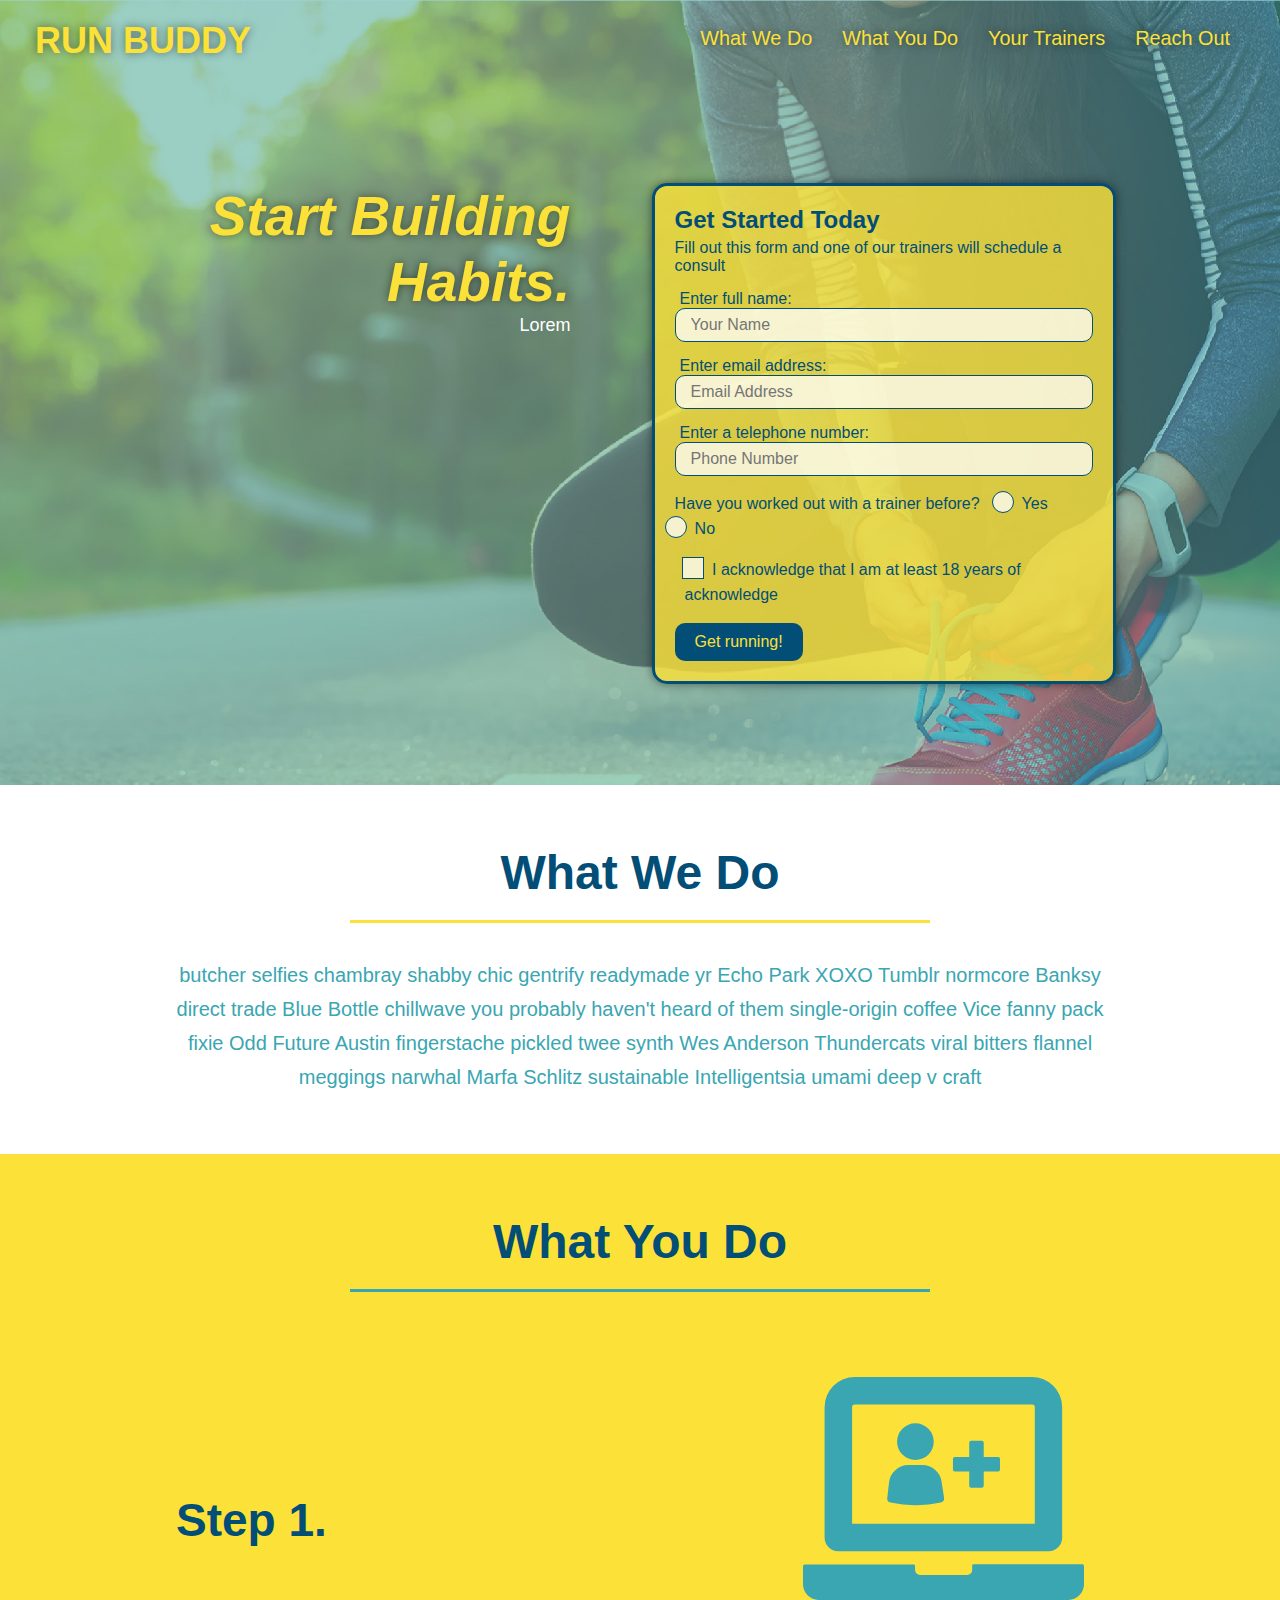
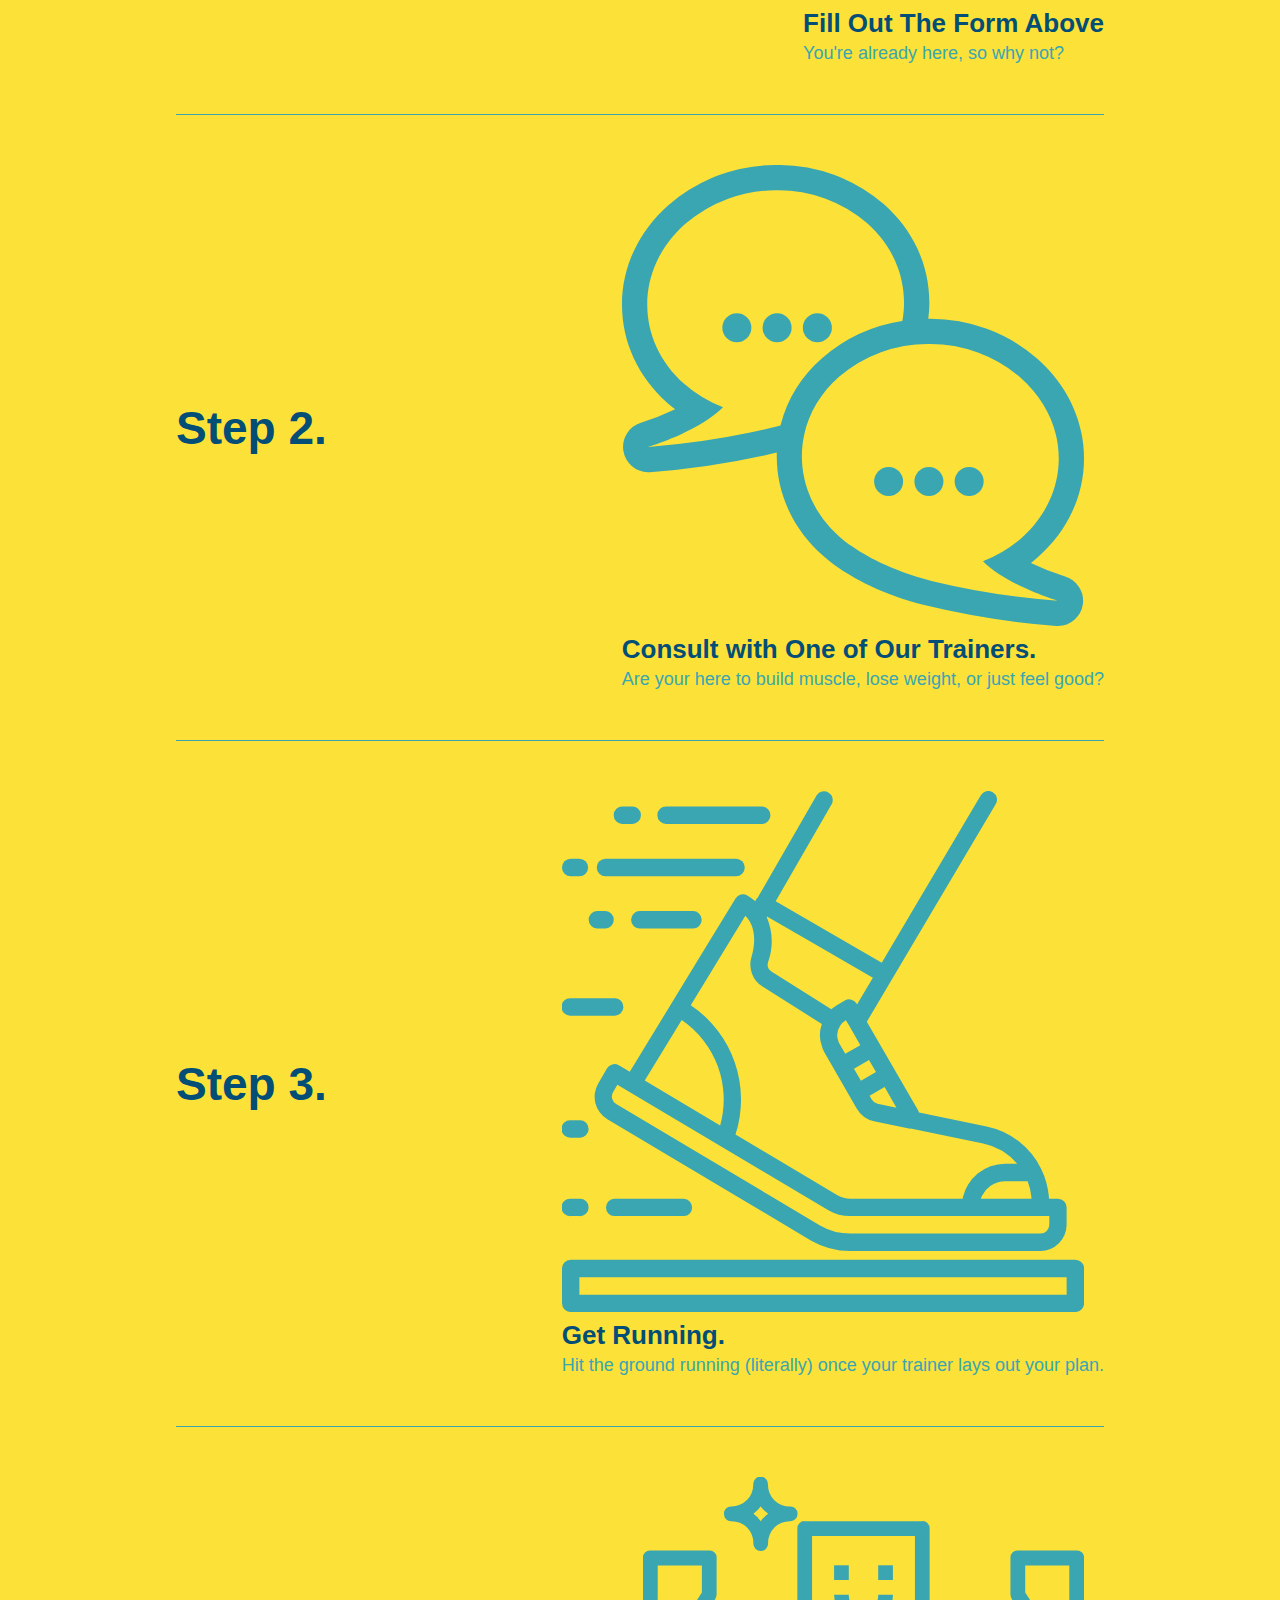
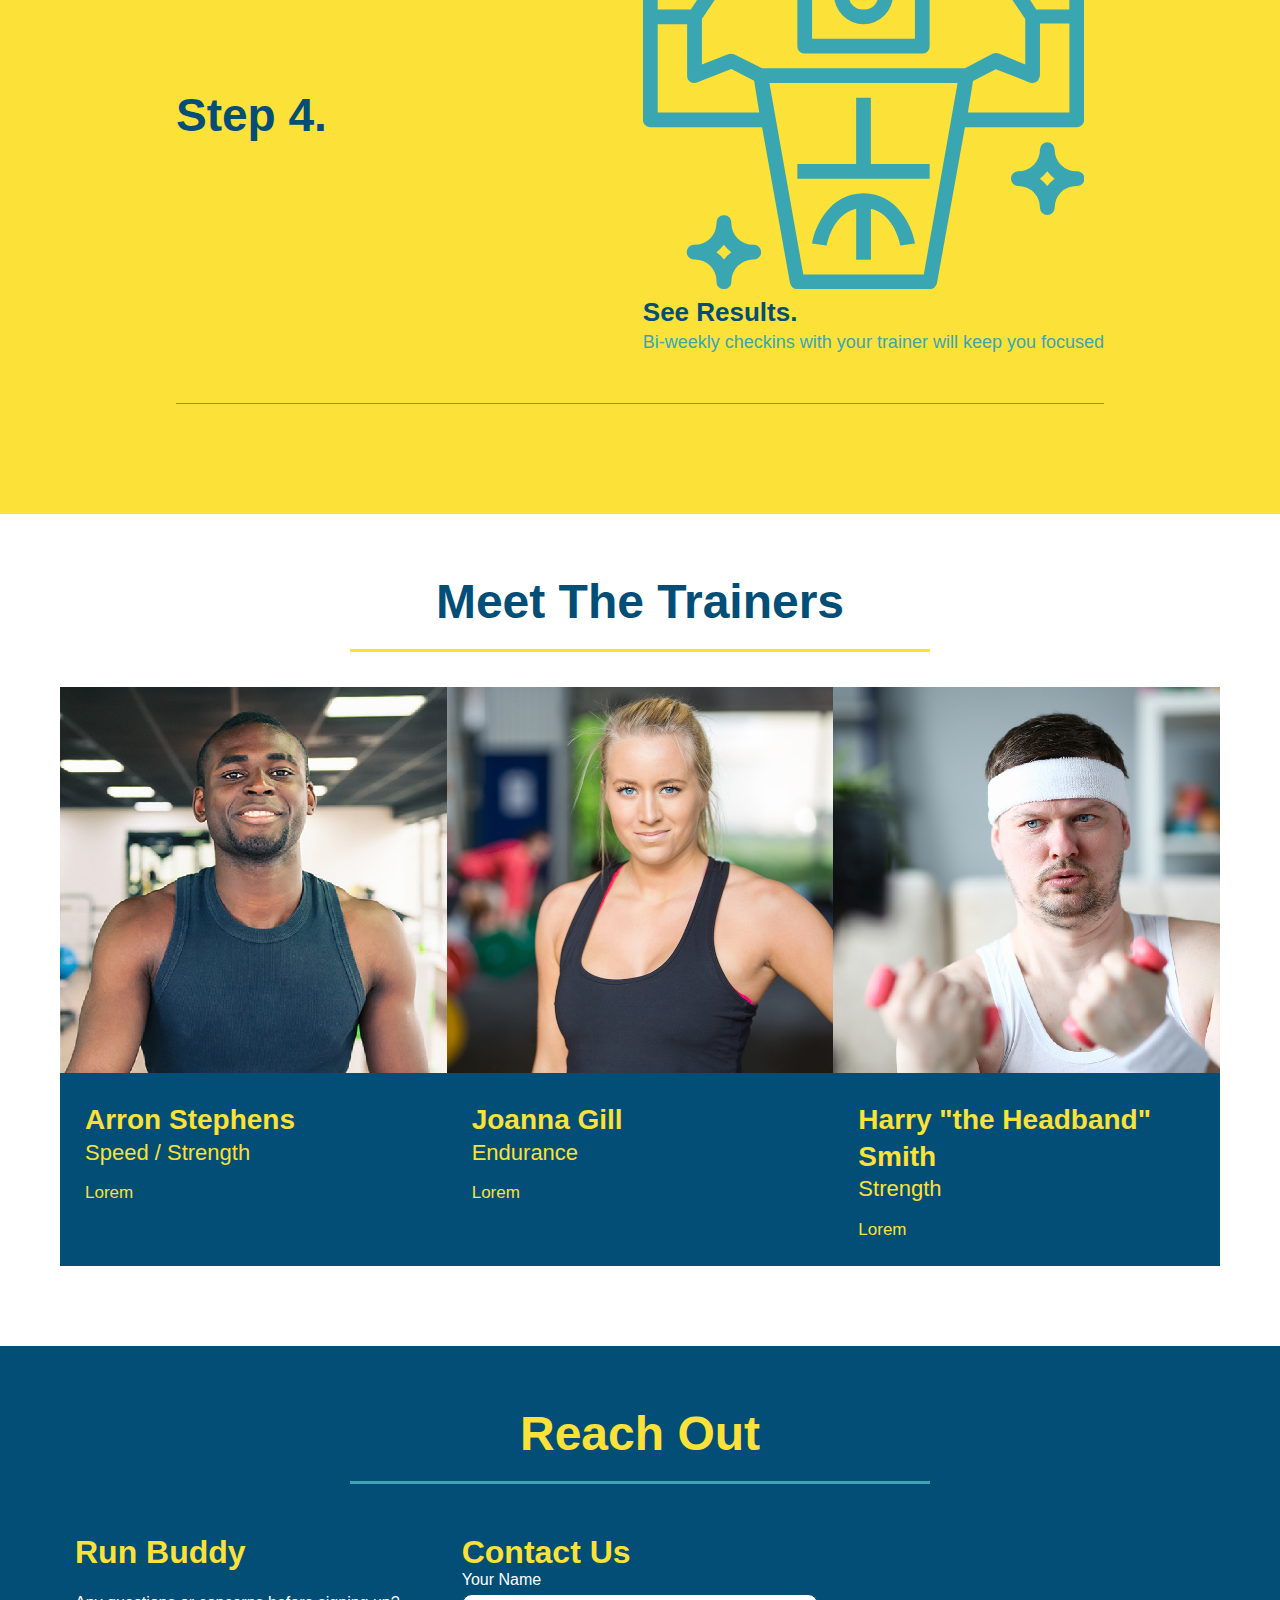
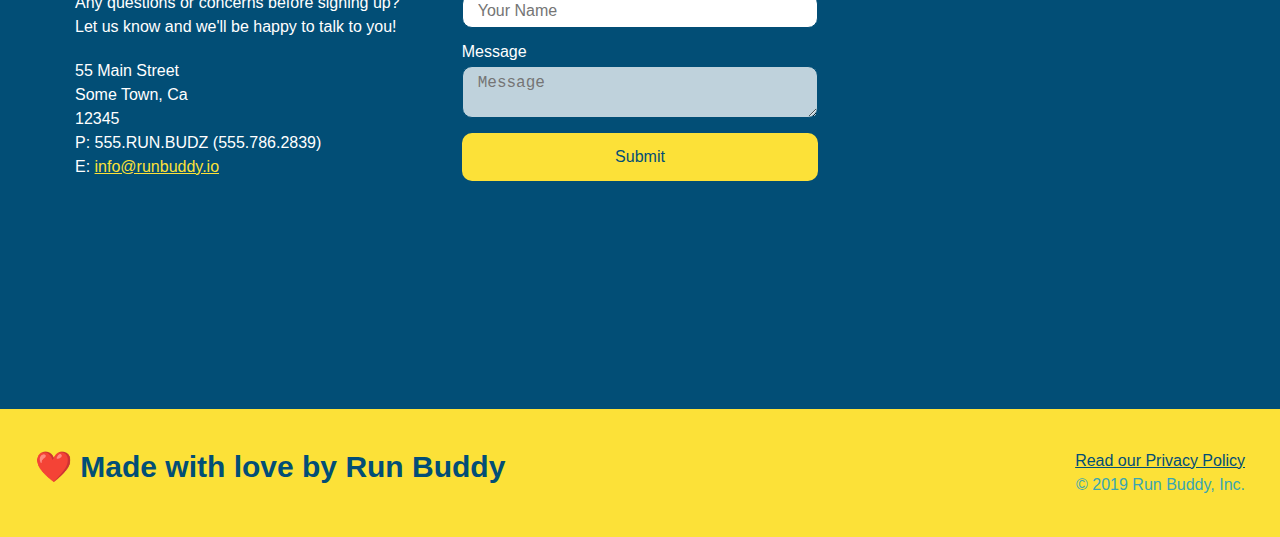
<file: index.html>
<!DOCTYPE html>
<html lang="en">
    <head>
        <meta charset="UTF-8" />
        <meta name="viewport" content="width=device-width, initial-scale=1.0" />
        <title>Run Buddy</title>

        <link rel="stylesheet" href="./assets/css/style.css" />
    </head>
    <body>
        <!-- navigation -->
        <header>
            <h1>
                <a href="/">RUN BUDDY</a>
            </h1>
            <nav>
                <!-- Unordered list element -->
                <ul> <!-- parent element -->
                    <!-- List item element -->
                    <li> <!-- child element -->
                        <!-- Anchor element -->
                        <a href="#what-we-do">What We Do</a>
                    </li>
                    <li>
                        <a href="#what-you-do">What You Do</a>
                    </li>
                    <li>
                        <a href="#your-trainers">Your Trainers</a>
                    </li>
                    <li>
                        <a href="#reach-out">Reach Out</a>
                    </li>
                </ul>
            </nav>
        </header>

        <!-- hero section -->
        <section class="hero">
            <div class="hero-cta">
                <h2>Start Building Habits.</h2>
                <p>
                    Lorem
                </p>
            </div>
            <div class="hero-form">
                <h3>
                    Get Started Today
                </h3>
                <p>Fill out this form and one of our trainers will schedule a consult</p>
            <!-- Add form element -->    
            <form>
                <label for="name">Enter full name:</label>
                <input type="text" placeholder="Your Name" name="name" id="name" class="form-input"/>
                <label for="email">Enter email address:</label>
                <input type="email" placeholder="Email Address" name="email" id="email" class="form-input" />
                <label for="phone">Enter a telephone number:</label>
                <input type="tel" placeholder="Phone Number" name="phone" id="phone" class="form-input"/>
                <p>
                    Have you worked out with a trainer before?
                    <span class="radio-wrapper">
                    <input type="radio" name="trainer confirm" id="trainer-yes" />
                    <label for="trainer-yes">Yes</label>
                    </span>
                    <span class="radio-wrapper">
                    <input type="radio" name="trainer-confirm" id="trainer-no" />
                    <label for="trainer-no">No</label>
                    </span>
                </p>
                <p>
                    <span class="checkbox-wrapper">
                    <input type="checkbox" name="age-confirm" id="checkbox" />
                    <label for="checkbox" >I acknowledge that I am at least 18 years of acknowledge</label>
                    </span>
                </p>
                <button type="submit">
                    Get running!
                </button>
            </form>
            </div>
        </section>
        <!-- end hero -->
        
        <!-- "what we do" section -->
        <section id="what-we-do" class="intro">
            <div class="flex-row">
            <h2 class="section-title primary-border">What We Do</h2>
            </div>
            <div class="flex-row">
            <p>
                butcher selfies chambray shabby chic gentrify readymade yr Echo Park XOXO Tumblr normcore Banksy direct trade Blue Bottle chillwave you probably haven't heard of them single-origin coffee Vice fanny pack fixie Odd Future Austin fingerstache pickled twee synth Wes Anderson Thundercats viral bitters flannel meggings narwhal Marfa Schlitz sustainable Intelligentsia umami deep v craft
            </p>
            </div>
        </section>

        <!-- "what you do" section -->
        <section id="what-you-do" class="steps">
            <div class="flex-row">
            <h2 class="section-title secondary-border">What You Do</h2>
            </div>
            <div>
                <div class="step">
                    <h3>Step 1.</h3>
                    <div class="step-info">
                        <div class="step-img">
                            <!-- insert this img element -->
                            <img src="./assets/images/step-1.svg" alt="" />   
                        </div>
                        <div class="step-text">
                            <h4>Fill Out The Form Above</h4>
                            <p>You're already here, so why not?</p>
                        </div>
                    </div>
                </div>
            </div>

            <div>
                <div class="step">
                    <h3>Step 2.</h3>
                    <div class="step-info">
                        <div class="step-img">
                            <!-- insert this img element -->
                            <img src="./assets/images/step-2.svg" alt="" />
                        </div>
                        <div class="step-text">
                            <h4>Consult with One of Our Trainers.</h4>
                            <p>Are your here to build muscle, lose weight, or just feel good?</p>
                        </div>
                    </div>
                </div>
            </div>

            <div>
                <div class="step">
                    <h3>Step 3.</h3>
                    <div class="step-info">
                        <div class="step-img">
                            <!-- insert this img element -->
                            <img src="./assets/images/step-3.svg" alt="" />
                        </div>
                        <div class="step-text">
                            <h4>Get Running.</h4>
                            <p>Hit the ground running (literally) once your trainer lays out your plan.</p>
                        </div>
                    </div>
                </div>
            </div>

            <div>
                <div class="step">
                    <h3>Step 4.</h3>
                    <div class="step-info">
                        <div class="step-img">
                            <!-- insert this img element -->
                            <img src="./assets/images/step-4.svg" alt="" />
                        </div>
                        <div class="step-text">
                            <h4>See Results.</h4>
                            <p>Bi-weekly checkins with your trainer will keep you focused</p>
                        </div>
                    </div>
                </div>
            </div>
        </section>

        <!-- "meet the trainers" section -->
        <section id="your-trainers">
            <div class="flex-row">
            <h2 class="section-title primary-border">Meet The Trainers</h2>
            </div>

            <div class="trainers">
            <!-- first trainer bio -->
            <article class="trainer">
                <img src="./assets/images/trainer-1.jpg" alt="Arron Stephens in his workout clothes, ready to pump iron" />
                <div class="trainer-bio">
                    <h3 class="trainer-name">Arron Stephens</h3>
                    <h4 class="trainer-role">Speed / Strength</h4>
                    <p>
                        Lorem
                    </p>
                </div>
            </article>
            <!-- first trainer bio end -->

            <!-- second trainer bio -->
            <article class="trainer">
                <img src="./assets/images/trainer-2.jpg" alt="Joanna Gill cooling off after a workout" />
                <div class="trainer-bio">
                    <h3 class="trainer-name">Joanna Gill</h3>
                    <h4 class="trainer-role">Endurance</h4>
                    <p>
                        Lorem
                    </p>
                </div>
            </article>
            <!-- second trainer bio end -->

            <!-- third trainer bio -->
            <article class="trainer">
                <img src="./assets/images/trainer-3.jpg" alt="Harry Smith wearing a headband and lifting comically small pink weights" />
                <div class="trainer-bio">
                    <h3 class="trainer-name">Harry "the Headband" Smith</h3>
                    <h4 class="trainer-role">Strength</h4>
                    <p>
                        Lorem
                    </p>
                </div>
            </article>
            </div>
        </section>
        
        

        <!-- "reach out" section -->
        <section id="reach-out" class="contact">
            <div class="flex-row">
            <h2 class="section-title secondary-border">Reach Out</h2>
            </div>

            <div class="contact-info">
                <div>
                    <h3>Run Buddy</h3>
                    <p>
                        Any questions or concerns before signing up?
                        <br />
                        Let us know and we'll be happy to talk to you!
                    </p>

                    <address>
                        55 Main Street <br/>
                        Some Town, Ca <br/>
                        12345<br />
                        P: 555.RUN.BUDZ (555.786.2839)<br/>
                        E: <a href="mailto:info@runbuddy.io">info@runbuddy.io</a>
                    </address>

                </div>

                <div class="contact-form">
                    <h3>Contact Us</h3>
                    <form>
                        <label for="contact-name">Your Name</label>
                        <input type="text" id="contact-name" placeholder="Your Name" />

                        <label for="contact-message" placeholder="message">Message</label>
                        <textarea id="contact-message" placeholder="Message"></textarea>

                        <button type="submit">Submit</button>
                    </form>
                </div>

                <iframe src="https://www.google.com/maps/embed?pb=!1m18!1m12!1m3!1d3522.3359207522362!2d-82.11180808509144!3d28.01420698266578!2m3!1f0!2f0!3f0!3m2!1i1024!2i768!4f13.1!3m3!1m2!1s0x88dd369277a379ab%3A0xdd9a0004adb10778!2s1506%20E%20Laura%20St%2C%20Plant%20City%2C%20FL%2033563!5e0!3m2!1sen!2sus!4v1633967222523!5m2!1sen!2sus"  
                style="border:0;" 
                allowfullscreen="" 
                loading="lazy">
                </iframe>

            </div>
            
            
        </section>

        <!-- footer -->
        <footer>
            <h2>❤️ Made with love by Run Buddy</h2>

            <div>
                <a href="./privacy-policy.html">Read our Privacy Policy</a><br/>
                &copy; 2019 Run Buddy, Inc.
            </div>
        </footer>
    </body>






</html>
</file>
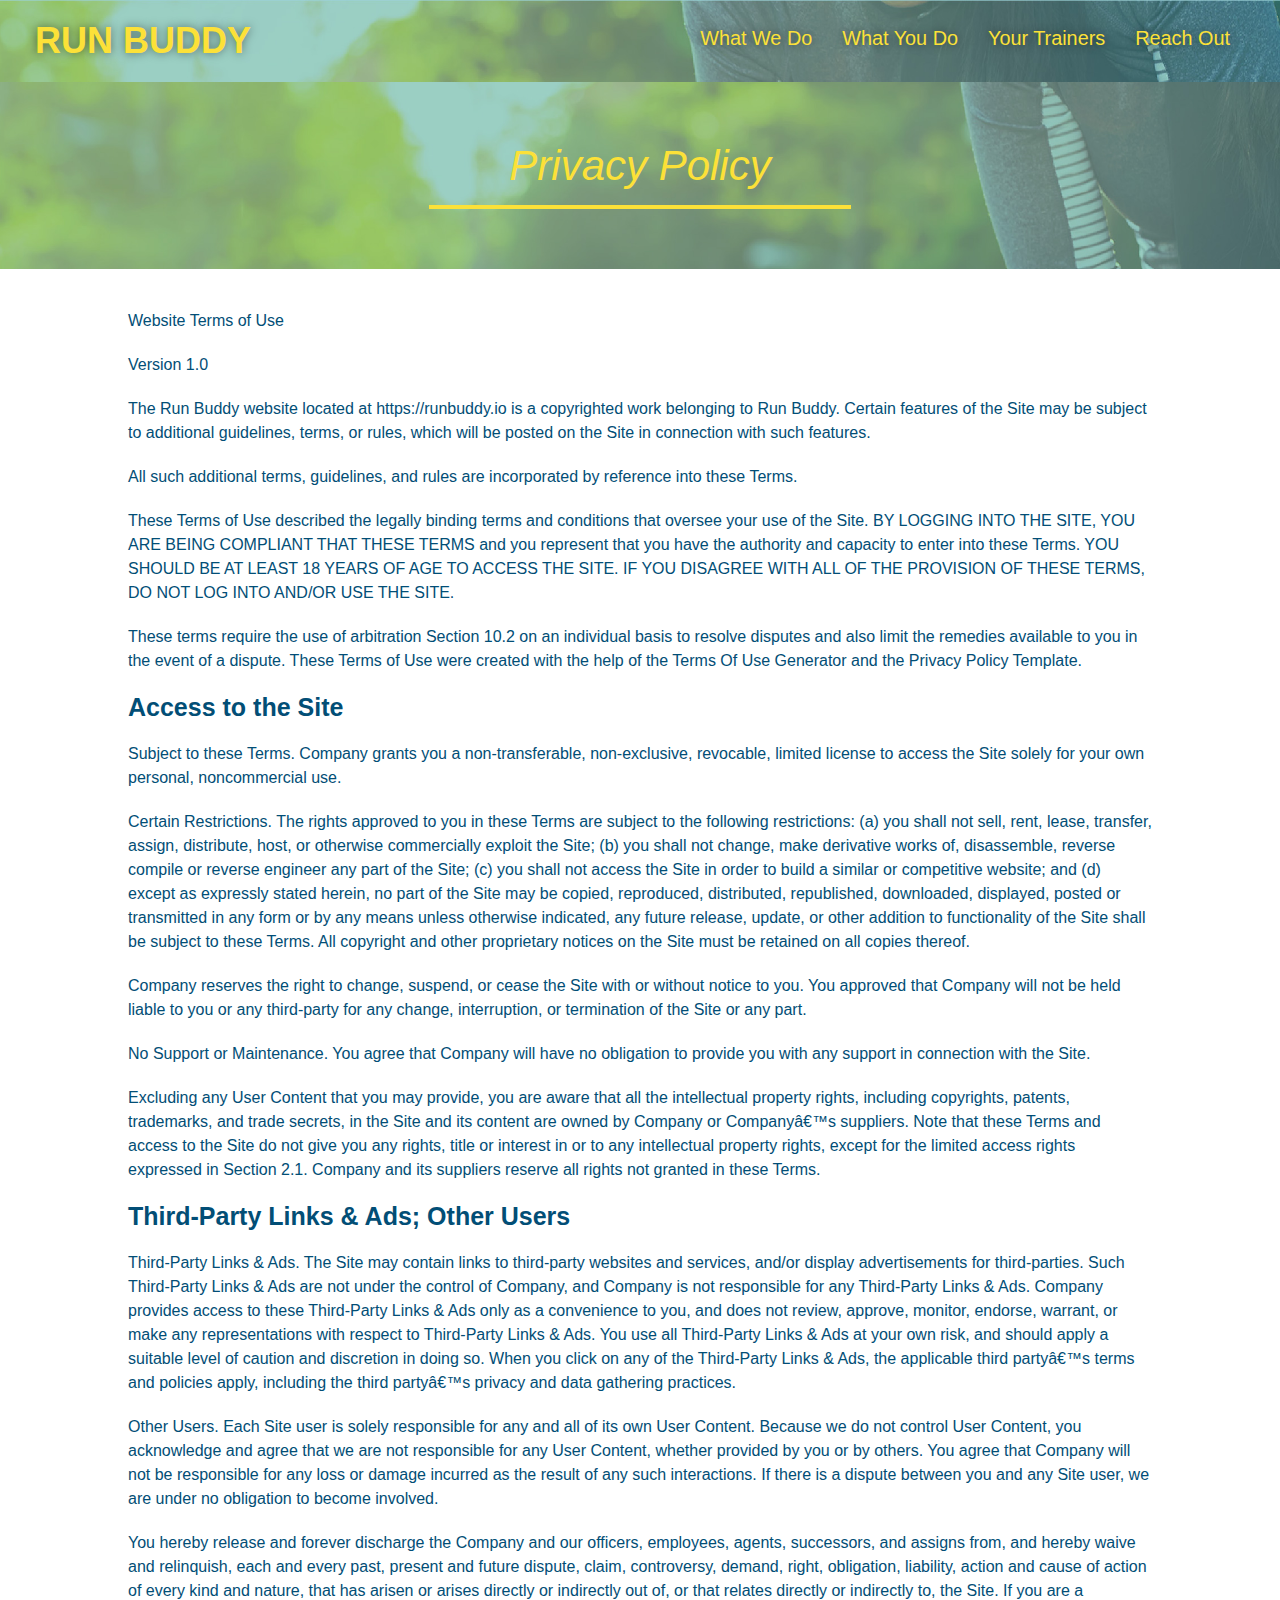
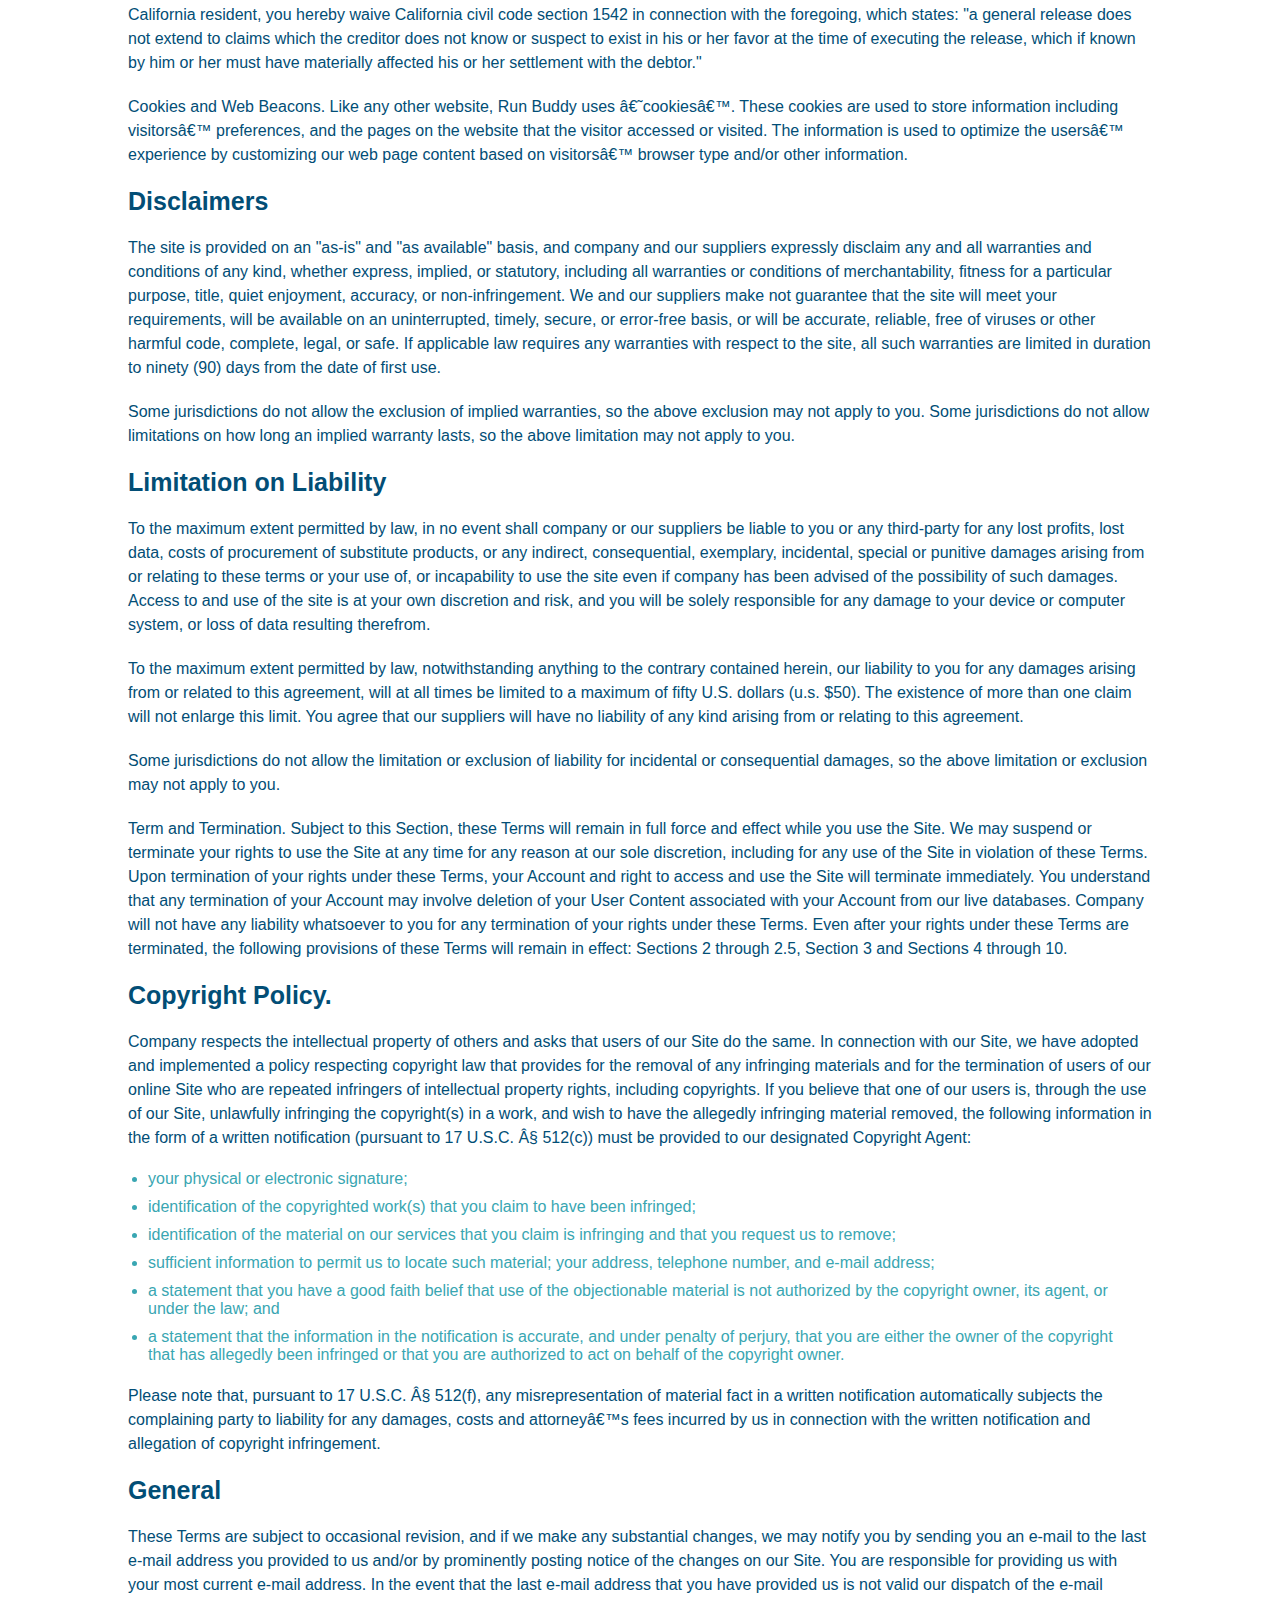
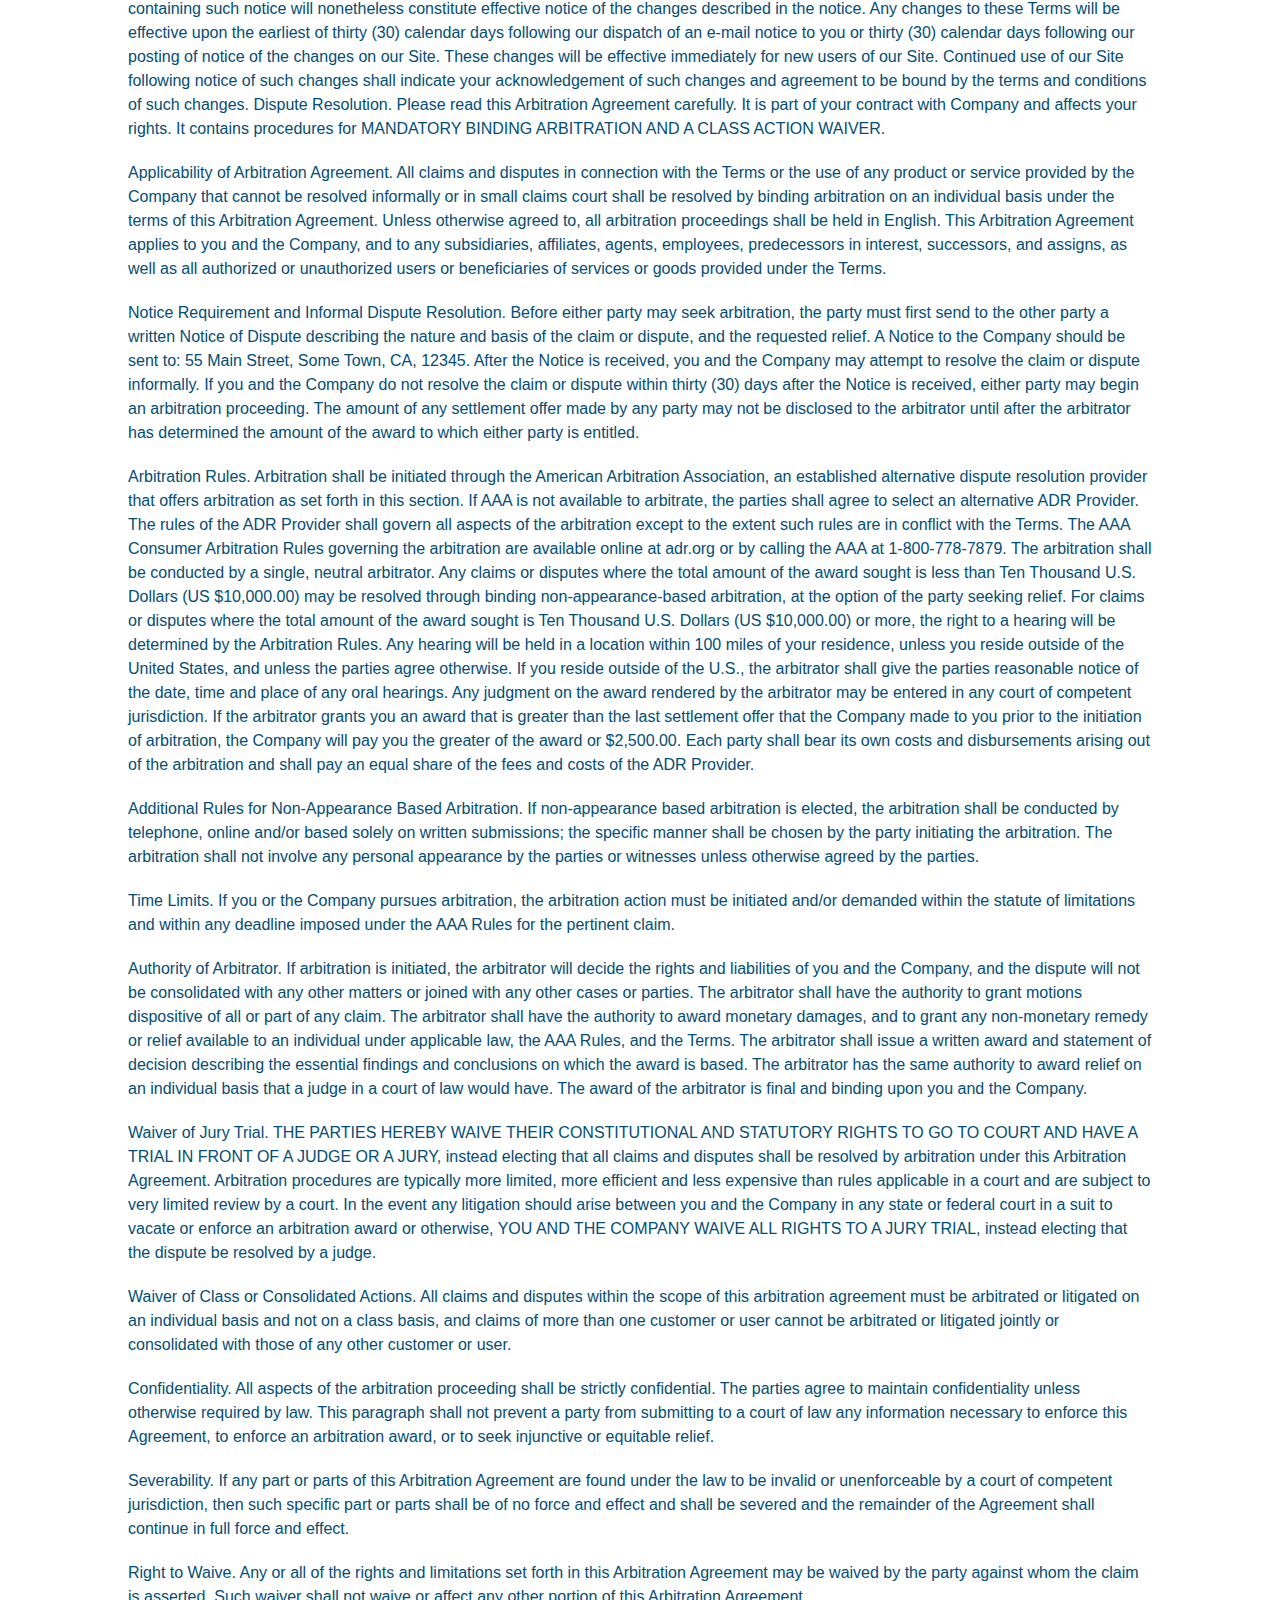
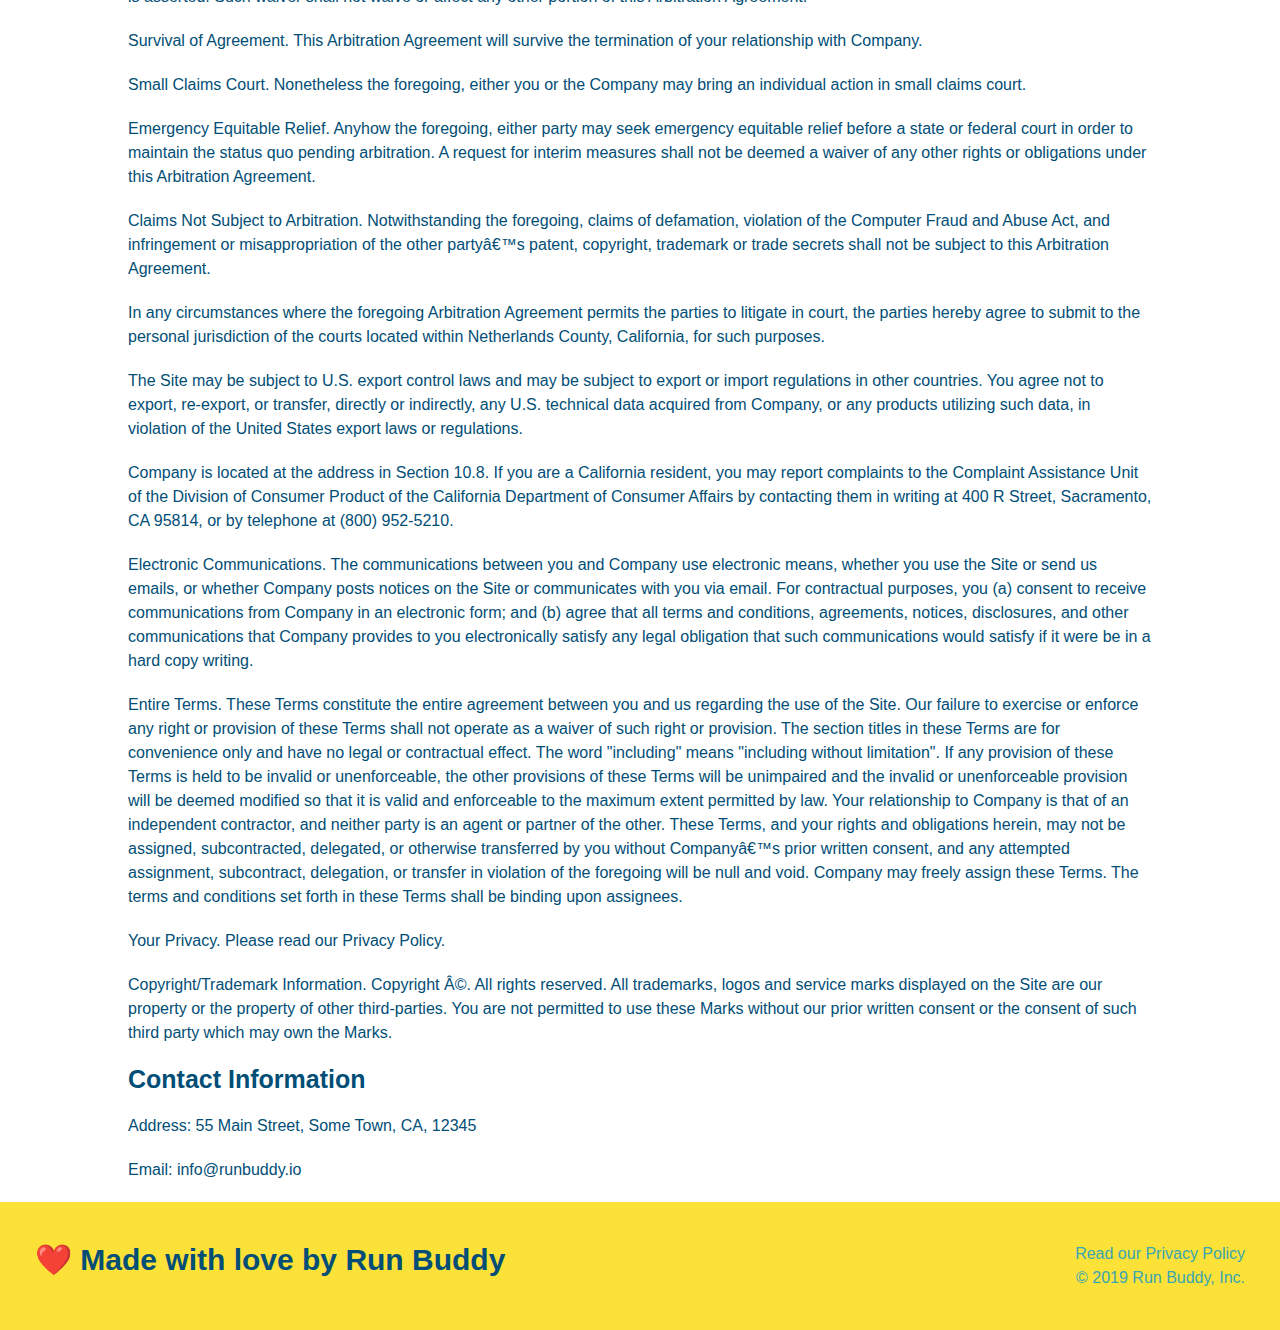
<file: privacy-policy.html>
<!DOCTYPE html>
<html lang="en">
    <head>
        <meta charset="UTF-8" />
        <meta name="viewport" content="width=device-width, initial-scale=1.0" />
        <title>Privacy Policy - Run Buddy</title>

        <!-- Source Order: Browser applies css in order -->
        <link rel="stylesheet" href="./assets/css/style.css" />
        <link rel="stylesheet" href="./assets/css/secondary-styles.css" />
    </head>
    <body>
        <!-- navigation -->
        <header>
            <h1>
                <a href="/">RUN BUDDY</a>
            </h1>
            <nav>
                <!-- Unordered list element -->
                <ul> <!-- parent element -->
                    <!-- List item element -->
                    <li> <!-- child element -->
                        <!-- Anchor element -->
                        <a href="./index.html#what-we-do">What We Do</a>
                    </li>
                    <li>
                        <a href="./index.html#what-you-do">What You Do</a>
                    </li>
                    <li>
                        <a href="./index.html#your-trainers">Your Trainers</a>
                    </li>
                    <li>
                        <a href="./index.html#reach-out">Reach Out</a>
                    </li>
                </ul>
            </nav>
        </header>

        <section class="hero">
            <h2 class="page-title">
                Privacy Policy
            </h2>

        </section>

        <article class="secondary-content">
            <p>
                Website Terms of Use
              </p>
        
              <p>
                Version 1.0
              </p>
        
              <p>
                The Run Buddy website located at https://runbuddy.io is a copyrighted work belonging to Run Buddy. Certain
                features of the Site may be subject to additional guidelines, terms, or rules, which will be posted on the Site
                in connection with such features.
              </p>
        
              <p>
                All such additional terms, guidelines, and rules are incorporated by reference into these Terms.
              </p>
        
              <p>
                These Terms of Use described the legally binding terms and conditions that oversee your use of the Site. BY
                LOGGING INTO THE SITE, YOU ARE BEING COMPLIANT THAT THESE TERMS and you represent that you have the authority
                and capacity to enter into these Terms. YOU SHOULD BE AT LEAST 18 YEARS OF AGE TO ACCESS THE SITE. IF YOU
                DISAGREE WITH ALL OF THE PROVISION OF THESE TERMS, DO NOT LOG INTO AND/OR USE THE SITE.
              </p>
        
              <p>
                These terms require the use of arbitration Section 10.2 on an individual basis to resolve disputes and also
                limit the remedies available to you in the event of a dispute. These Terms of Use were created with the help of
                the Terms Of Use Generator and the Privacy Policy Template.
              </p>
        
              <h3>
                Access to the Site
              </h3>
        
              <p>
                Subject to these Terms. Company grants you a non-transferable, non-exclusive, revocable, limited license to
                access the Site solely for your own personal, noncommercial use.
              </p>
        
              <p>
                Certain Restrictions. The rights approved to you in these Terms are subject to the following restrictions: (a)
                you shall not sell, rent, lease, transfer, assign, distribute, host, or otherwise commercially exploit the Site;
                (b) you shall not change, make derivative works of, disassemble, reverse compile or reverse engineer any part of
                the Site; (c) you shall not access the Site in order to build a similar or competitive website; and (d) except
                as expressly stated herein, no part of the Site may be copied, reproduced, distributed, republished, downloaded,
                displayed, posted or transmitted in any form or by any means unless otherwise indicated, any future release,
                update, or other addition to functionality of the Site shall be subject to these Terms. All copyright and other
                proprietary notices on the Site must be retained on all copies thereof.
              </p>
        
              <p>
                Company reserves the right to change, suspend, or cease the Site with or without notice to you. You approved
                that Company will not be held liable to you or any third-party for any change, interruption, or termination of
                the Site or any part.
              </p>
        
              <p>
                No Support or Maintenance. You agree that Company will have no obligation to provide you with any support in
                connection with the Site.
              </p>
        
              <p>
                Excluding any User Content that you may provide, you are aware that all the intellectual property rights,
                including copyrights, patents, trademarks, and trade secrets, in the Site and its content are owned by Company
                or Companyâ€™s suppliers. Note that these Terms and access to the Site do not give you any rights, title or
                interest in or to any intellectual property rights, except for the limited access rights expressed in Section
                2.1. Company and its suppliers reserve all rights not granted in these Terms.
              </p>
        
              <h3>
                Third-Party Links & Ads; Other Users
              </h3>
        
              <p>
                Third-Party Links & Ads. The Site may contain links to third-party websites and services, and/or display
                advertisements for third-parties. Such Third-Party Links & Ads are not under the control of Company, and Company
                is not responsible for any Third-Party Links & Ads. Company provides access to these Third-Party Links & Ads
                only as a convenience to you, and does not review, approve, monitor, endorse, warrant, or make any
                representations with respect to Third-Party Links & Ads. You use all Third-Party Links & Ads at your own risk,
                and should apply a suitable level of caution and discretion in doing so. When you click on any of the
                Third-Party Links & Ads, the applicable third partyâ€™s terms and policies apply, including the third partyâ€™s
                privacy and data gathering practices.
              </p>
        
              <p>
                Other Users. Each Site user is solely responsible for any and all of its own User Content. Because we do not
                control User Content, you acknowledge and agree that we are not responsible for any User Content, whether
                provided by you or by others. You agree that Company will not be responsible for any loss or damage incurred as
                the result of any such interactions. If there is a dispute between you and any Site user, we are under no
                obligation to become involved.
              </p>
        
              <p>
                You hereby release and forever discharge the Company and our officers, employees, agents, successors, and
                assigns from, and hereby waive and relinquish, each and every past, present and future dispute, claim,
                controversy, demand, right, obligation, liability, action and cause of action of every kind and nature, that has
                arisen or arises directly or indirectly out of, or that relates directly or indirectly to, the Site. If you are
                a California resident, you hereby waive California civil code section 1542 in connection with the foregoing,
                which states: "a general release does not extend to claims which the creditor does not know or suspect to exist
                in his or her favor at the time of executing the release, which if known by him or her must have materially
                affected his or her settlement with the debtor."
              </p>
        
              <p>
                Cookies and Web Beacons. Like any other website, Run Buddy uses â€˜cookiesâ€™. These cookies are used to store
                information including visitorsâ€™ preferences, and the pages on the website that the visitor accessed or visited.
                The information is used to optimize the usersâ€™ experience by customizing our web page content based on visitorsâ€™
                browser type and/or other information.
              </p>
        
              <h3>
                Disclaimers
              </h3>
        
              <p>
                The site is provided on an "as-is" and "as available" basis, and company and our suppliers expressly disclaim
                any and all warranties and conditions of any kind, whether express, implied, or statutory, including all
                warranties or conditions of merchantability, fitness for a particular purpose, title, quiet enjoyment, accuracy,
                or non-infringement. We and our suppliers make not guarantee that the site will meet your requirements, will be
                available on an uninterrupted, timely, secure, or error-free basis, or will be accurate, reliable, free of
                viruses or other harmful code, complete, legal, or safe. If applicable law requires any warranties with respect
                to the site, all such warranties are limited in duration to ninety (90) days from the date of first use.
              </p>
        
              <p>
                Some jurisdictions do not allow the exclusion of implied warranties, so the above exclusion may not apply to
                you. Some jurisdictions do not allow limitations on how long an implied warranty lasts, so the above limitation
                may not apply to you.
              </p>
        
              <h3>
                Limitation on Liability
              </h3>
        
              <p>
                To the maximum extent permitted by law, in no event shall company or our suppliers be liable to you or any
                third-party for any lost profits, lost data, costs of procurement of substitute products, or any indirect,
                consequential, exemplary, incidental, special or punitive damages arising from or relating to these terms or
                your use of, or incapability to use the site even if company has been advised of the possibility of such
                damages. Access to and use of the site is at your own discretion and risk, and you will be solely responsible
                for any damage to your device or computer system, or loss of data resulting therefrom.
              </p>
        
              <p>
                To the maximum extent permitted by law, notwithstanding anything to the contrary contained herein, our liability
                to you for any damages arising from or related to this agreement, will at all times be limited to a maximum of
                fifty U.S. dollars (u.s. $50). The existence of more than one claim will not enlarge this limit. You agree that
                our suppliers will have no liability of any kind arising from or relating to this agreement.
              </p>
        
              <p>
                Some jurisdictions do not allow the limitation or exclusion of liability for incidental or consequential
                damages, so the above limitation or exclusion may not apply to you.
              </p>
        
              <p>
                Term and Termination. Subject to this Section, these Terms will remain in full force and effect while you use
                the Site. We may suspend or terminate your rights to use the Site at any time for any reason at our sole
                discretion, including for any use of the Site in violation of these Terms. Upon termination of your rights under
                these Terms, your Account and right to access and use the Site will terminate immediately. You understand that
                any termination of your Account may involve deletion of your User Content associated with your Account from our
                live databases. Company will not have any liability whatsoever to you for any termination of your rights under
                these Terms. Even after your rights under these Terms are terminated, the following provisions of these Terms
                will remain in effect: Sections 2 through 2.5, Section 3 and Sections 4 through 10.
              </p>
        
              <h3>
                Copyright Policy.
              </h3>
        
              <p>
                Company respects the intellectual property of others and asks that users of our Site do the same. In connection
                with our Site, we have adopted and implemented a policy respecting copyright law that provides for the removal
                of any infringing materials and for the termination of users of our online Site who are repeated infringers of
                intellectual property rights, including copyrights. If you believe that one of our users is, through the use of
                our Site, unlawfully infringing the copyright(s) in a work, and wish to have the allegedly infringing material
                removed, the following information in the form of a written notification (pursuant to 17 U.S.C. Â§ 512(c)) must
                be provided to our designated Copyright Agent:
              </p>
        
              <ul>
                <li>
                  your physical or electronic signature;
                </li>
                <li>
                  identification of the copyrighted work(s) that you claim to have been infringed;
                </li>
                <li>
                  identification of the material on our services that you claim is infringing and that you request us to remove;
                </li>
                <li>
                  sufficient information to permit us to locate such material; your address, telephone number, and e-mail
                  address;
                </li>
                <li>
                  a statement that you have a good faith belief that use of the objectionable material is not authorized by the
                  copyright owner, its agent, or under the law; and
                </li>
                <li>
                  a statement that the information in the notification is accurate, and under penalty of perjury, that you are
                  either the owner of the copyright that has allegedly been infringed or that you are authorized to act on
                  behalf of the copyright owner.
                </li>
              </ul>
        
              <p>
                Please note that, pursuant to 17 U.S.C. Â§ 512(f), any misrepresentation of material fact in a written
                notification automatically subjects the complaining party to liability for any damages, costs and attorneyâ€™s
                fees incurred by us in connection with the written notification and allegation of copyright infringement.
              </p>
        
              <h3>
                General
              </h3>
        
              <p>
                These Terms are subject to occasional revision, and if we make any substantial changes, we may notify you by
                sending you an e-mail to the last e-mail address you provided to us and/or by prominently posting notice of the
                changes on our Site. You are responsible for providing us with your most current e-mail address. In the event
                that the last e-mail address that you have provided us is not valid our dispatch of the e-mail containing such
                notice will nonetheless constitute effective notice of the changes described in the notice. Any changes to these
                Terms will be effective upon the earliest of thirty (30) calendar days following our dispatch of an e-mail
                notice to you or thirty (30) calendar days following our posting of notice of the changes on our Site. These
                changes will be effective immediately for new users of our Site. Continued use of our Site following notice of
                such changes shall indicate your acknowledgement of such changes and agreement to be bound by the terms and
                conditions of such changes. Dispute Resolution. Please read this Arbitration Agreement carefully. It is part of
                your contract with Company and affects your rights. It contains procedures for MANDATORY BINDING ARBITRATION AND
                A CLASS ACTION WAIVER.
              </p>
        
              <p>
                Applicability of Arbitration Agreement. All claims and disputes in connection with the Terms or the use of any
                product or service provided by the Company that cannot be resolved informally or in small claims court shall be
                resolved by binding arbitration on an individual basis under the terms of this Arbitration Agreement. Unless
                otherwise agreed to, all arbitration proceedings shall be held in English. This Arbitration Agreement applies to
                you and the Company, and to any subsidiaries, affiliates, agents, employees, predecessors in interest,
                successors, and assigns, as well as all authorized or unauthorized users or beneficiaries of services or goods
                provided under the Terms.
              </p>
        
              <p>
                Notice Requirement and Informal Dispute Resolution. Before either party may seek arbitration, the party must
                first send to the other party a written Notice of Dispute describing the nature and basis of the claim or
                dispute, and the requested relief. A Notice to the Company should be sent to: 55 Main Street, Some Town, CA,
                12345. After the Notice is received, you and the Company may attempt to resolve the claim or dispute informally.
                If you and the Company do not resolve the claim or dispute within thirty (30) days after the Notice is received,
                either party may begin an arbitration proceeding. The amount of any settlement offer made by any party may not
                be disclosed to the arbitrator until after the arbitrator has determined the amount of the award to which either
                party is entitled.
              </p>
        
              <p>
                Arbitration Rules. Arbitration shall be initiated through the American Arbitration Association, an established
                alternative dispute resolution provider that offers arbitration as set forth in this section. If AAA is not
                available to arbitrate, the parties shall agree to select an alternative ADR Provider. The rules of the ADR
                Provider shall govern all aspects of the arbitration except to the extent such rules are in conflict with the
                Terms. The AAA Consumer Arbitration Rules governing the arbitration are available online at adr.org or by
                calling the AAA at 1-800-778-7879. The arbitration shall be conducted by a single, neutral arbitrator. Any
                claims or disputes where the total amount of the award sought is less than Ten Thousand U.S. Dollars (US
                $10,000.00) may be resolved through binding non-appearance-based arbitration, at the option of the party seeking
                relief. For claims or disputes where the total amount of the award sought is Ten Thousand U.S. Dollars (US
                $10,000.00) or more, the right to a hearing will be determined by the Arbitration Rules. Any hearing will be
                held in a location within 100 miles of your residence, unless you reside outside of the United States, and
                unless the parties agree otherwise. If you reside outside of the U.S., the arbitrator shall give the parties
                reasonable notice of the date, time and place of any oral hearings. Any judgment on the award rendered by the
                arbitrator may be entered in any court of competent jurisdiction. If the arbitrator grants you an award that is
                greater than the last settlement offer that the Company made to you prior to the initiation of arbitration, the
                Company will pay you the greater of the award or $2,500.00. Each party shall bear its own costs and
                disbursements arising out of the arbitration and shall pay an equal share of the fees and costs of the ADR
                Provider.
              </p>
        
              <p>
                Additional Rules for Non-Appearance Based Arbitration. If non-appearance based arbitration is elected, the
                arbitration shall be conducted by telephone, online and/or based solely on written submissions; the specific
                manner shall be chosen by the party initiating the arbitration. The arbitration shall not involve any personal
                appearance by the parties or witnesses unless otherwise agreed by the parties.
              </p>
        
              <p>
                Time Limits. If you or the Company pursues arbitration, the arbitration action must be initiated and/or demanded
                within the statute of limitations and within any deadline imposed under the AAA Rules for the pertinent claim.
              </p>
        
              <p>
                Authority of Arbitrator. If arbitration is initiated, the arbitrator will decide the rights and liabilities of
                you and the Company, and the dispute will not be consolidated with any other matters or joined with any other
                cases or parties. The arbitrator shall have the authority to grant motions dispositive of all or part of any
                claim. The arbitrator shall have the authority to award monetary damages, and to grant any non-monetary remedy
                or relief available to an individual under applicable law, the AAA Rules, and the Terms. The arbitrator shall
                issue a written award and statement of decision describing the essential findings and conclusions on which the
                award is based. The arbitrator has the same authority to award relief on an individual basis that a judge in a
                court of law would have. The award of the arbitrator is final and binding upon you and the Company.
              </p>
        
              <p>
                Waiver of Jury Trial. THE PARTIES HEREBY WAIVE THEIR CONSTITUTIONAL AND STATUTORY RIGHTS TO GO TO COURT AND HAVE
                A TRIAL IN FRONT OF A JUDGE OR A JURY, instead electing that all claims and disputes shall be resolved by
                arbitration under this Arbitration Agreement. Arbitration procedures are typically more limited, more efficient
                and less expensive than rules applicable in a court and are subject to very limited review by a court. In the
                event any litigation should arise between you and the Company in any state or federal court in a suit to vacate
                or enforce an arbitration award or otherwise, YOU AND THE COMPANY WAIVE ALL RIGHTS TO A JURY TRIAL, instead
                electing that the dispute be resolved by a judge.
              </p>
        
              <p>
                Waiver of Class or Consolidated Actions. All claims and disputes within the scope of this arbitration agreement
                must be arbitrated or litigated on an individual basis and not on a class basis, and claims of more than one
                customer or user cannot be arbitrated or litigated jointly or consolidated with those of any other customer or
                user.
              </p>
        
              <p>
                Confidentiality. All aspects of the arbitration proceeding shall be strictly confidential. The parties agree to
                maintain confidentiality unless otherwise required by law. This paragraph shall not prevent a party from
                submitting to a court of law any information necessary to enforce this Agreement, to enforce an arbitration
                award, or to seek injunctive or equitable relief.
              </p>
        
              <p>
                Severability. If any part or parts of this Arbitration Agreement are found under the law to be invalid or
                unenforceable by a court of competent jurisdiction, then such specific part or parts shall be of no force and
                effect and shall be severed and the remainder of the Agreement shall continue in full force and effect.
              </p>
        
              <p>
                Right to Waive. Any or all of the rights and limitations set forth in this Arbitration Agreement may be waived
                by the party against whom the claim is asserted. Such waiver shall not waive or affect any other portion of this
                Arbitration Agreement.
              </p>
        
              <p>
                Survival of Agreement. This Arbitration Agreement will survive the termination of your relationship with
                Company.
              </p>
        
              <p>
                Small Claims Court. Nonetheless the foregoing, either you or the Company may bring an individual action in small
                claims court.
              </p>
        
              <p>
                Emergency Equitable Relief. Anyhow the foregoing, either party may seek emergency equitable relief before a
                state or federal court in order to maintain the status quo pending arbitration. A request for interim measures
                shall not be deemed a waiver of any other rights or obligations under this Arbitration Agreement.
              </p>
        
              <p>
                Claims Not Subject to Arbitration. Notwithstanding the foregoing, claims of defamation, violation of the
                Computer Fraud and Abuse Act, and infringement or misappropriation of the other partyâ€™s patent, copyright,
                trademark or trade secrets shall not be subject to this Arbitration Agreement.
              </p>
        
              <p>
                In any circumstances where the foregoing Arbitration Agreement permits the parties to litigate in court, the
                parties hereby agree to submit to the personal jurisdiction of the courts located within Netherlands County,
                California, for such purposes.
              </p>
        
              <p>
                The Site may be subject to U.S. export control laws and may be subject to export or import regulations in other
                countries. You agree not to export, re-export, or transfer, directly or indirectly, any U.S. technical data
                acquired from Company, or any products utilizing such data, in violation of the United States export laws or
                regulations.
              </p>
        
              <p>
                Company is located at the address in Section 10.8. If you are a California resident, you may report complaints
                to the Complaint Assistance Unit of the Division of Consumer Product of the California Department of Consumer
                Affairs by contacting them in writing at 400 R Street, Sacramento, CA 95814, or by telephone at (800) 952-5210.
              </p>
        
              <p>
                Electronic Communications. The communications between you and Company use electronic means, whether you use the
                Site or send us emails, or whether Company posts notices on the Site or communicates with you via email. For
                contractual purposes, you (a) consent to receive communications from Company in an electronic form; and (b)
                agree that all terms and conditions, agreements, notices, disclosures, and other communications that Company
                provides to you electronically satisfy any legal obligation that such communications would satisfy if it were be
                in a hard copy writing.
              </p>
        
              <p>
                Entire Terms. These Terms constitute the entire agreement between you and us regarding the use of the Site. Our
                failure to exercise or enforce any right or provision of these Terms shall not operate as a waiver of such right
                or provision. The section titles in these Terms are for convenience only and have no legal or contractual
                effect. The word "including" means "including without limitation". If any provision of these Terms is held to be
                invalid or unenforceable, the other provisions of these Terms will be unimpaired and the invalid or
                unenforceable provision will be deemed modified so that it is valid and enforceable to the maximum extent
                permitted by law. Your relationship to Company is that of an independent contractor, and neither party is an
                agent or partner of the other. These Terms, and your rights and obligations herein, may not be assigned,
                subcontracted, delegated, or otherwise transferred by you without Companyâ€™s prior written consent, and any
                attempted assignment, subcontract, delegation, or transfer in violation of the foregoing will be null and void.
                Company may freely assign these Terms. The terms and conditions set forth in these Terms shall be binding upon
                assignees.
              </p>
        
              <p>
                Your Privacy. Please read our Privacy Policy.
              </p>
        
              <p>
                Copyright/Trademark Information. Copyright Â©. All rights reserved. All trademarks, logos and service marks
                displayed on the Site are our property or the property of other third-parties. You are not permitted to use
                these Marks without our prior written consent or the consent of such third party which may own the Marks.
              </p>
        
              <h3>
                Contact Information
              </h3>
        
              <p>
                Address: 55 Main Street, Some Town, CA, 12345
              </p>
        
              <p>
                Email: info@runbuddy.io
              </p>
        
        </article>

        <!-- footer -->
        <footer>
            <h2>❤️ Made with love by Run Buddy</h2>

            <div>
                Read our Privacy Policy<br/>
                &copy; 2019 Run Buddy, Inc.
            </div>
        </footer>

    </body>
</html>
</file>
<file: assets/css/style.css>
:root {
    --primary-color: #fce138;
    --secondary-color: #024e76;
    --tertiary-color: #39a6b2;
  }

* {
    margin:0;
    padding:0;
    box-sizing:border-box;
}


body {
    /* more on this crazy alphanumerical value in a minute! */
    color: var(--tertiary-color);             
    font-family: Helvetica, Arial, sans-serif;
}

/* apply styles to <header> */
header {
    padding: 20px 35px;
    background-color: var(--tertiary-color);
    display: flex;
    justify-content: space-between;
    flex-wrap: wrap;
    position: -webkit-sticky; /*always put vender-prefixed versions first */
    position: sticky;
    top: 0;
    background-image: url("../images/hero-bg.jpg");
    background-size: cover;
    background-position: center;
    background-attachment: fixed;
    background-position: 80%;
    z-index: 9999;
}

header h1 {
    font-weight:bold;
    font-size:36px;
    color:var(--primary-color);
    margin:0;
    text-shadow: 0 0 10px rgba(0,0,0,0.5);
}

header a {
    color:var(--primary-color);
    text-decoration: none;
}

header nav{
    margin:7px 0;
}

header nav ul {
    display: flex;
    flex-wrap: wrap;
    justify-content: space-between;
    align-items: center;
    list-style: none;
}

header nav ul li a {
    margin:10px 15px;
    font-weight:lighter;
    font-size:1.55vw;
    text-shadow: 0 0 10px rgba(0,0,0,0.5);
}

header nav ul li a:hover {
    background: var(--primary-color);
    color: var(--secondary-color);
    border-radius: 15px;
    text-shadow: none;
}

/* apply styles to <footer> */

footer {
    background: var(--primary-color);
    width:100%;
    padding:40px 35px;
    display: flex;
    justify-content: space-between;
    flex-wrap: wrap;
}

footer h2 {
    color:var(--secondary-color);
    font-size:30px;
    margin:0;
}

footer div {
    line-height:1.5;
    text-align:right;
}

footer a {
    color:var(--secondary-color);
}

/* apply styles to <section> */

section {
    padding:60px;
}

/* Hero Style Start */
.hero {
    background-image: url("../images/hero-bg.jpg");
    background-size: cover;
    background-attachment: fixed;
    background-position: 80%;
    display: flex;
    justify-content: center;
    flex-wrap: wrap;
    align-items: flex-start;
}
/* Hero Style End */

/* Hero CTA */

.hero-cta {
    width: 35%;
    text-align: right;
    margin: 3.5%;
    color: #fff;
    font-size: 18px;
    line-height: 1.2;
}

.hero-cta h2 {
    font-style: italic;
    font-size: 55px;
    color: var(--primary-color);
    text-shadow: 0 0 10px rgba(0,0,0,0.5);
}

/* Hero Form */
.hero-form {
    border:solid 3px var(--secondary-color);
    background-color: rgba(252,225,56,0.8);
    padding:20px;
    color:var(--secondary-color);
    width: 40%;
    margin: 3.5%;
    box-shadow: 0 0 10px rgba(0,0,0,0.5);
    border-radius: 15px;
}

.hero-form h3 {
    font-size:24px;
    margin:0;
}

.hero-form p {
    margin: 5px 0 15px 0;
}

.form-input {
    border: 1px solid var(--secondary-color);
    display: block;
    padding: 7px 15px;
    font-size: 16px;
    color:var(--secondary-color);
    width:100%;
    margin-bottom: 15px;
    border-radius: 10px;
    background-color: rgba(255,255,255, 0.75);
}

.form-input:focus {
    background-color: rgba(255,255,255, 1);
    outline: none;
}

.hero-form label {
    margin: 0 5px;
}

.hero-form button {
    color: var(--primary-color);
    background-color: var(--secondary-color);
    border:none;
    padding: 10px 20px;
    font-size: 16px;
    border-radius: 10px;
}

.hero-form button:hover {
    background-color: var(--tertiary-color);
}

.checkbox-wrapper input, .radio-wrapper input {
    opacity: 0;
  }

.checkbox-wrapper label, .radio-wrapper label {
    position: relative;
    left: 10px;
    margin: 10px;
    line-height: 1.6;
  }  

.checkbox-wrapper label::before, .radio-wrapper label::before {
    content: "";
    height: 20px;
    width: 20px;
    background: rgba(255, 255, 255, 0.75);  
    border: 1px solid var(--secondary-color);  
    position: absolute;
    top: -4px;
    left: -30px;
  }  

.radio-wrapper label::before {
    border-radius: 50%;
  }
  
.radio-wrapper label::after {
    content: "";
    width: 20px;
    height: 20px;
    border-radius: 50%;
    background: var(--secondary-color);
    position: absolute;
    left: -29px;
    top: -3px;
    background-image: radial-gradient(circle, var(--tertiary-color), var(--secondary-color));
  }  
  
.checkbox-wrapper label::after {
    content: "";
    height: 6px;
    width: 14px;
    border-left: 2px solid var(--secondary-color);
    border-bottom: 2px solid var(--secondary-color);
    position: absolute;
    left: -26px;
    top: 1px;
    transform: rotate(-58deg);
  }  

.checkbox-wrapper input + label::after, 
.radio-wrapper input + label::after {
    content: none;
  }
  
.checkbox-wrapper input:checked + label::after, 
.radio-wrapper input:checked + label::after {
    content: "";
  }  

/* Hero Form End */

.intro p {
    line-height: 1.7;
    color: var(--tertiary-color);
    width: 80%;
    font-size: 20px;
    margin: 0 auto;
    text-align: center;
}

.steps {
    background: var(--primary-color);
}

.steps-info {
    flex: 2 70%;
    display: flex;
    flex-wrap: wrap;
    align-items: center;
}

.step h3 {
    color: var(--secondary-color);
    font-size: 46px;
    flex: 1 30%;
}

.step-text p {
    color: var(--tertiary-color);
    font-size: 18px;
}

.step-text h4 {
    font-size: 26px;
    line-height: 1.5;
    color: var(--secondary-color);
}

.step {
    margin: 50px auto;
    padding-bottom: 50px;
    width: 80%;
    display: flex;
    flex-wrap: wrap;
    align-items: center;
    justify-content: space-between;
}

.step:last-child {
    border-bottom: 1px solid var(--tertiary-color);
  }

.step-img {
    flex: 1 12%;
    margin-right: 20px;
    max-width: 100%;
}

.step-text {
    flex: 12;
}

.section-title {
    font-size: 48px;
    color: var(--secondary-color);
    border-bottom: 3px solid;
    padding-bottom: 20px;
    text-align: center;
    margin: 0 auto 35px auto;
    width: 50%;
}

.primary-border {
    border-color: var(--primary-color);
}

.secondary-border {
    border-color: var(--tertiary-color);
}

.trainers {
    width: 100%;
    margin: 0 auto;
    display: flex;
    flex-wrap: wrap;
    justify-content: space-around;
    
}

.trainer {
    flex: 1;
    margin: 0 auto 20px auto;
    background: var(--secondary-color);
    color: var(--primary-color);
}

.trainer img {
    width: 100%;
}

.trainer-bio {
    padding: 25px;
    line-height: 1.3;
}

.trainer-bio h3 {
    font-size: 28px;
    
}

.trainer-bio h4 {
    font-weight: lighter;
    font-size: 22px;
    margin-bottom: 15px;
}

.trainer-bio p {
    font-size: 17px;
}

/* REACH OUT STYLES START */

.contact {
    
    background: var(--secondary-color);
}

.contact h2 {
    color: var(--primary-color);
}

.contact-info {
    display: flex;
    justify-content: space-between;
    flex-wrap: wrap;
}

.contact-info > * {
    flex: 1;
    margin: 15px;
}

.contact-info iframe {
    height: 400px;
}

.contact-info div {
    color: white;
}

.contact-info h3 {
    color: var(--primary-color);
    font-size: 32px;
}

.contact-info p, .contact-info address {
    margin: 20px 0;
    line-height: 1.5;
    font-size: 16px;
    font-style: normal;
}

.contact-info a {
    color: var(--primary-color);
}

.contact-form input, .contact-form textarea {
    border: 1px solid var(--secondary-color);
    display: block;
    padding: 7px 15px;
    font-size: 16px;
    color: #024076;
    width: 100%;
    margin-bottom: 15px;
    margin-top: 5px;
    border-radius: 10px;
    background-color: rgba(255,255,255, 0.75);
}

.contact-form input, .contact-form textarea:focus {
    background-color: rgba(255,255,255, 1);
    outline: none;
}

.contact-form button {
    width: 100%;
    border: none;
    background: var(--primary-color);
    color: var(--secondary-color);
    text-align: center;
    padding: 15px 0;
    font-size: 16px;
    border-radius: 10px;
}

.contact-form button:hover {
    color: var(--primary-color);
    background: var(--tertiary-color);
}

/*REACH OUT STYLES END */


/* utility classes */

.text-left {
    text-align: left;
}

.text-right {
    text-align: right;
}

.flex-row {
    display: flex;
}

/* Media queries must go in the following order, after all of the other styles */

/* MEDIA QUERY FOR SMALLER DESKTOP SCREENS AND SMALLER */
@media screen and (max-width: 980px) {
    /* this will be applied on any screen smaller than 980 px */
    header  {
        padding-bottom: 0;
        justify-content: center;
        position:relative;
    }

    header h1 {
        width: 100%;
        text-align: center;
    }

    header nav ul {
        margin-top: 20px;
        width: 100%;
        justify-content: center;
    }

    header nav ul li a {
        font-size: 20px;
    }

    header h2, footer div {
        text-align: center;
        width: 100%;
    }

    .hero-cta, .hero-form {
        width: 100%;
    }

    .hero-cta {
        text-align: center;
    }

    .section-title {
        width: 80%;
    }

    .trainer {
        flex: 0 70%;
    }

    .contact-info iframe {
        flex: 1 100%;
    }

}

/* MEDIA QUERY FOR TABLETS AND SMALLER */
@media screen and (max-width: 768px) {
    /* this will be applied on any screen between 768px and 575px */
    section {
        padding: 30px 15px;
    }

    .steps h3 {
        flex: 1 100%;
        text-align: center;
    }

    .steps-info {
        flex: 2 100%;
        text-align: center;
        justify-content: center;
    }

    .steps-img {
        flex: 0 32%;
        margin-right: 0;
        margin-top: 15px;
        margin-bottom: 15px;
    }

    .step-text {
        flex: 100%;
    }
}

/* MEDIA QUERY FOR MOBILE PHONES AND SMALLER */
@media screen and (max-width: 575px) {
    /* this will be applied on any screen smaller than 575 px */
    .hero-form button {
        width: 100%;
    }

    .section-title {
        width: 95%;
    }

    .intro p {
        width: 100%;
    }

    .trainer {
        flex: 0 100%;
    }

    .contact-info {
        text-align: center;
    }

    .contact-info > * {
        flex: 0 100%;
    }

    .contact-form {
        order: 3;
    }
}
</file>
<file: assets/css/secondary-styles.css>
.hero {
    background-position: bottom;
    height: auto;
    text-align: center;
    margin-bottom: 40px;
}

.page-title {
    color: #fce138;
    display: inline-block;
    border-bottom: 4px solid #fce138;
    padding: 0 80px 15px 80px;
    font-weight: normal;
    font-size: 42px;
    font-style: italic;
}

.secondary-content {
    width: 80%;
    margin: 0 auto;
    color: #024e76;
}

.secondary-content h3 {
    font-size: 25px;
    margin: 20px 0 20px 0;
}

.secondary-content p {
    font-size: 16px;
    line-height: 1.5;
    margin: 20px 0 20px 0;
}

.secondary-content ul {
    margin: 15px 20px 15px 20px;
}

.secondary-content li {
    color: #39a6b2;
    margin: 10px 0 10px 0;
}
</file>
